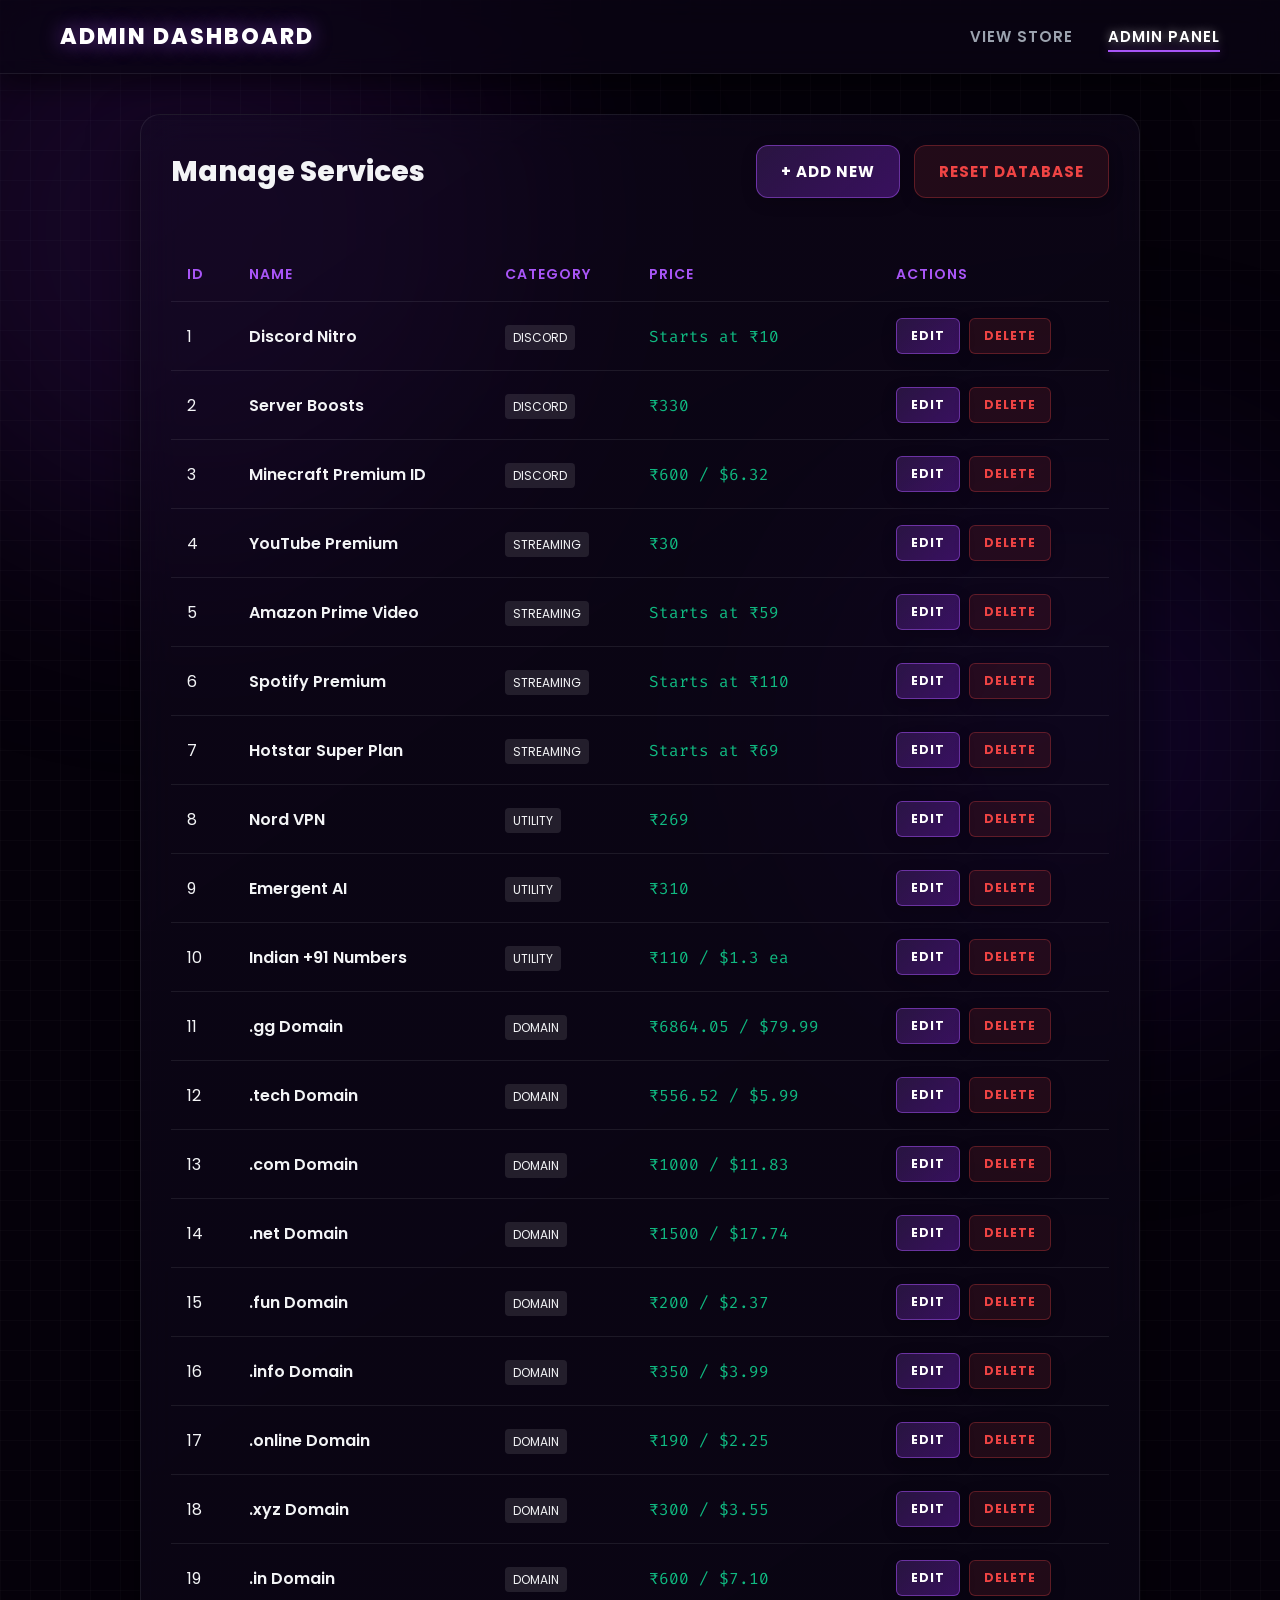
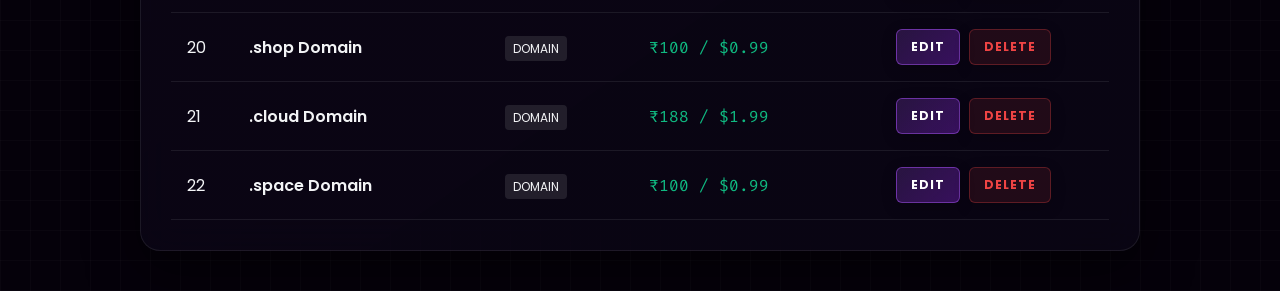
<file: admin.html>
<!DOCTYPE html>
<html lang="en">
<head>
    <meta charset="UTF-8">
    <meta name="viewport" content="width=device-width, initial-scale=1.0">
    <title>Admin Panel | Premium Store</title>
    <link rel="stylesheet" href="style.css">
</head>
<body>
    <div class="bg-orb orb-1"></div>
    <div class="bg-orb orb-2"></div>

    <header>
        <div class="logo">ADMIN DASHBOARD</div>
        <nav>
            <ul>
                <li><a href="index.html">View Store</a></li>
                <li><a href="admin.html" class="active">Admin Panel</a></li>
            </ul>
        </nav>
    </header>

    <div class="admin-container">
        <div class="admin-header">
            <h2>Manage Services</h2>
            <div>
                <button class="btn" style="margin-right: 10px;" onclick="toggleForm()">+ Add New</button>
                <button class="btn btn-danger" onclick="resetDatabase()">Reset Database</button>
            </div>
        </div>

        <!-- Add/Edit Form -->
        <div id="product-form" style="display: none; background: rgba(0,0,0,0.4); padding: 30px; border-radius: 15px; margin-bottom: 30px; border: 1px solid var(--accent-color); box-shadow: 0 0 20px rgba(168, 85, 247, 0.1);">
            <h3 id="form-title" style="margin-bottom: 20px; font-size: 22px;">Add Service</h3>
            <input type="hidden" id="p-id">
            
            <div class="form-group">
                <label>Service Name</label>
                <input type="text" id="p-name" placeholder="e.g. Netflix Premium">
            </div>
            
            <div class="form-group">
                <label>Category</label>
                <select id="p-category">
                    <option value="discord">Discord & Gaming</option>
                    <option value="streaming">Streaming Services</option>
                    <option value="utility">Utilities & Accounts</option>
                    <option value="domain">Web & Server Domains</option>
                </select>
            </div>
            
            <div class="form-group">
                <label>Price Display</label>
                <input type="text" id="p-price" placeholder="e.g. ₹150 / Month">
            </div>
            
            <div class="form-group">
                <label>Features (Comma separated)</label>
                <textarea id="p-features" rows="3" placeholder="4K Ultra HD, 1 Screen, Warranty"></textarea>
            </div>
            
            <div class="form-group">
                <label>Image/Emoji (Paste Discord Link or Emoji)</label>
                <input type="text" id="p-img" placeholder="https://... or 🎬">
            </div>
            
            <button class="btn" style="margin-right: 10px;" onclick="saveProductData()">Save Product</button>
            <button class="btn btn-danger" onclick="toggleForm()">Cancel</button>
        </div>

        <!-- Products Table -->
        <div style="overflow-x: auto;">
            <table>
                <thead>
                    <tr>
                        <th>ID</th>
                        <th>Name</th>
                        <th>Category</th>
                        <th>Price</th>
                        <th>Actions</th>
                    </tr>
                </thead>
                <tbody id="admin-table-body">
                </tbody>
            </table>
        </div>
    </div>

    <script src="app.js"></script>
    <script>
        let products = getProducts();
        const formDiv = document.getElementById('product-form');

        function renderTable() {
            const tbody = document.getElementById('admin-table-body');
            tbody.innerHTML = '';
            products.forEach(p => {
                tbody.innerHTML += `
                    <tr>
                        <td>${p.id}</td>
                        <td style="font-weight: 600;">${p.name}</td>
                        <td><span style="background: rgba(255,255,255,0.1); padding: 4px 8px; border-radius: 4px; font-size: 12px; text-transform: uppercase;">${p.category}</span></td>
                        <td style="font-family: var(--font-mono); color: var(--price-color);">${p.price}</td>
                        <td>
                            <button class="btn btn-small" style="margin-right: 5px;" onclick="editProduct(${p.id})">Edit</button>
                            <button class="btn btn-small btn-danger" onclick="deleteProduct(${p.id})">Delete</button>
                        </td>
                    </tr>
                `;
            });
        }

        function toggleForm() {
            formDiv.style.display = formDiv.style.display === 'none' ? 'block' : 'none';
            if(formDiv.style.display === 'none') resetForm();
        }

        function resetForm() {
            document.getElementById('p-id').value = '';
            document.getElementById('p-name').value = '';
            document.getElementById('p-category').value = 'discord';
            document.getElementById('p-price').value = '';
            document.getElementById('p-features').value = '';
            document.getElementById('p-img').value = '';
            document.getElementById('form-title').innerText = 'Add Service';
        }

        function saveProductData() {
            const idVal = document.getElementById('p-id').value;
            const newProduct = {
                id: idVal ? parseInt(idVal) : Date.now(),
                name: document.getElementById('p-name').value,
                category: document.getElementById('p-category').value,
                price: document.getElementById('p-price').value,
                features: document.getElementById('p-features').value,
                img: document.getElementById('p-img').value || '📦'
            };

            if (idVal) {
                const index = products.findIndex(p => p.id === parseInt(idVal));
                products[index] = newProduct;
            } else {
                products.push(newProduct);
            }

            saveProducts(products);
            renderTable();
            toggleForm();
        }

        function editProduct(id) {
            const p = products.find(prod => prod.id === id);
            document.getElementById('p-id').value = p.id;
            document.getElementById('p-name').value = p.name;
            document.getElementById('p-category').value = p.category;
            document.getElementById('p-price').value = p.price;
            document.getElementById('p-features').value = p.features;
            document.getElementById('p-img').value = p.img;
            
            document.getElementById('form-title').innerText = 'Edit Service';
            formDiv.style.display = 'block';
            window.scrollTo({ top: 0, behavior: 'smooth' });
        }

        function deleteProduct(id) {
            if(confirm('Are you sure you want to delete this service?')) {
                products = products.filter(p => p.id !== id);
                saveProducts(products);
                renderTable();
            }
        }
        
        function resetDatabase() {
            if(confirm('This will restore all default products and domains. Proceed?')) {
                localStorage.removeItem('bm_products');
                products = getProducts();
                renderTable();
            }
        }

        document.addEventListener('DOMContentLoaded', renderTable);
    </script>
</body>
</html>
</file>
<file: style.css>
@import url('https://fonts.googleapis.com/css2?family=Fira+Code:wght@400;600&family=Poppins:wght@300;400;600;800&display=swap');

:root {
    --bg-base: #05010a;
    --bg-surface: rgba(20, 10, 35, 0.45);
    --glass-border: rgba(255, 255, 255, 0.08);
    --glass-highlight: rgba(168, 85, 247, 0.15);
    --text-main: #f3f4f6;
    --text-muted: #9ca3af;
    --accent-color: #a855f7;
    --accent-glow: rgba(168, 85, 247, 0.6);
    --price-color: #10b981; 
    --danger-color: #ef4444;
    --font-heading: 'Poppins', sans-serif;
    --font-mono: 'Fira Code', monospace;
}

* {
    margin: 0;
    padding: 0;
    box-sizing: border-box;
}

body {
    background-color: var(--bg-base);
    color: var(--text-main);
    font-family: var(--font-heading);
    min-height: 100vh;
    position: relative;
    overflow-x: hidden;
    background-image: 
        linear-gradient(rgba(255, 255, 255, 0.02) 1px, transparent 1px),
        linear-gradient(90deg, rgba(255, 255, 255, 0.02) 1px, transparent 1px);
    background-size: 30px 30px;
}

.bg-orb {
    position: fixed;
    border-radius: 50%;
    filter: blur(120px);
    z-index: -1;
    animation: float 10s ease-in-out infinite alternate;
}
.orb-1 { width: 50vw; height: 50vw; background: rgba(120, 40, 200, 0.15); top: -10%; left: -10%; animation-delay: 0s;}
.orb-2 { width: 40vw; height: 40vw; background: rgba(60, 20, 150, 0.2); bottom: -10%; right: -5%; animation-delay: -5s;}

@keyframes float {
    0% { transform: translateY(0px) scale(1); }
    100% { transform: translateY(30px) scale(1.05); }
}

header {
    background: rgba(10, 5, 20, 0.7);
    backdrop-filter: blur(16px);
    -webkit-backdrop-filter: blur(16px);
    padding: 20px 60px;
    display: flex;
    justify-content: space-between;
    align-items: center;
    border-bottom: 1px solid var(--glass-border);
    box-shadow: 0 10px 30px rgba(0, 0, 0, 0.5);
    position: sticky;
    top: 0;
    z-index: 100;
    transition: all 0.3s ease;
}

.logo {
    font-size: 22px;
    font-weight: 800;
    color: #fff;
    text-transform: uppercase;
    letter-spacing: 2px;
    display: flex;
    align-items: center;
    gap: 12px;
    text-shadow: 0 0 20px var(--accent-glow);
}

.logo img { width: 32px; filter: drop-shadow(0 0 8px var(--accent-color)); }

nav ul {
    list-style: none;
    display: flex;
    gap: 35px;
}

nav ul li a {
    color: var(--text-muted);
    text-decoration: none;
    font-size: 15px;
    font-weight: 600;
    letter-spacing: 1px;
    text-transform: uppercase;
    transition: all 0.3s ease;
    position: relative;
}

nav ul li a::after {
    content: '';
    position: absolute;
    width: 0%;
    height: 2px;
    bottom: -5px;
    left: 0;
    background-color: var(--accent-color);
    transition: width 0.3s ease;
    box-shadow: 0 0 10px var(--accent-glow);
}

nav ul li a:hover, nav ul li a.active { color: #fff; text-shadow: 0 0 10px rgba(255, 255, 255, 0.5); }
nav ul li a:hover::after, nav ul li a.active::after { width: 100%; }

.category-title {
    text-align: center;
    font-size: 32px;
    font-weight: 800;
    color: #fff;
    margin: 60px 0 30px 0;
    text-transform: uppercase;
    letter-spacing: 3px;
    position: relative;
    display: inline-block;
    left: 50%;
    transform: translateX(-50%);
    padding-bottom: 15px;
}

.category-title::after {
    content: '';
    position: absolute;
    bottom: 0;
    left: 20%;
    width: 60%;
    height: 3px;
    background: linear-gradient(90deg, transparent, var(--accent-color), transparent);
    border-radius: 5px;
}

.category-subtitle {
    text-align: center; color: var(--text-muted); font-size: 14px; margin-top: -20px; margin-bottom: 40px; font-family: var(--font-mono);
}

.store-container {
    max-width: 1300px; margin: 0 auto; padding: 0 20px 60px 20px;
    display: grid; grid-template-columns: repeat(auto-fit, minmax(320px, 1fr)); gap: 35px;
}

.item-card {
    background: linear-gradient(145deg, var(--bg-surface), rgba(10, 5, 20, 0.8));
    backdrop-filter: blur(20px);
    -webkit-backdrop-filter: blur(20px);
    border: 1px solid var(--glass-border);
    border-top: 1px solid rgba(255, 255, 255, 0.15);
    border-left: 1px solid rgba(255, 255, 255, 0.15);
    border-radius: 20px;
    padding: 30px;
    text-align: left; 
    display: flex;
    flex-direction: column;
    box-shadow: 0 15px 35px rgba(0, 0, 0, 0.4), inset 0 0 20px rgba(168, 85, 247, 0.05);
    transition: all 0.4s cubic-bezier(0.175, 0.885, 0.32, 1.275);
    position: relative;
    overflow: hidden;
    animation: fadeUp 0.8s ease-out backwards;
}

.item-card:nth-child(1) { animation-delay: 0.1s; }
.item-card:nth-child(2) { animation-delay: 0.2s; }
.item-card:nth-child(3) { animation-delay: 0.3s; }
.item-card:nth-child(4) { animation-delay: 0.4s; }

@keyframes fadeUp {
    from { opacity: 0; transform: translateY(40px); }
    to { opacity: 1; transform: translateY(0); }
}

.item-card:hover {
    transform: translateY(-10px) scale(1.02);
    box-shadow: 0 20px 40px rgba(0, 0, 0, 0.6), 0 0 30px var(--glass-highlight);
    border-color: rgba(168, 85, 247, 0.4);
}

.item-card::before {
    content: ''; position: absolute; top: 0; left: -100%;
    width: 50%; height: 100%;
    background: linear-gradient(90deg, transparent, rgba(255,255,255,0.05), transparent);
    transform: skewX(-20deg); transition: 0.5s;
}

.item-card:hover::before { left: 150%; }

.card-header { display: flex; align-items: center; gap: 15px; margin-bottom: 20px; }

.item-img {
    width: 60px; height: 60px;
    background: linear-gradient(135deg, rgba(255,255,255,0.1), rgba(0,0,0,0.5));
    border: 1px solid rgba(255,255,255,0.1); border-radius: 14px;
    display: flex; align-items: center; justify-content: center;
    font-size: 32px; box-shadow: 0 5px 15px rgba(0,0,0,0.5); flex-shrink: 0;
}
.item-img img { width: 35px; height: 35px; object-fit: contain; }

.item-card h3 { font-size: 22px; color: #fff; font-weight: 700; line-height: 1.2; }

.features-list { list-style: none; margin: 10px 0 20px 0; font-size: 14px; color: var(--text-muted); flex-grow: 1; }
.features-list li { margin-bottom: 8px; display: flex; align-items: flex-start; gap: 8px; }
.features-list li::before { content: '→'; color: var(--accent-color); font-family: var(--font-mono); font-weight: bold; }

.price-container { 
    margin: 10px 0 20px 0; font-size: 24px; color: var(--price-color); 
    font-weight: 800; font-family: var(--font-mono);
    text-shadow: 0 0 15px rgba(16, 185, 129, 0.3);
}

.btn {
    background: linear-gradient(135deg, rgba(168, 85, 247, 0.2), rgba(126, 34, 206, 0.4));
    color: #fff; border: 1px solid rgba(168, 85, 247, 0.5);
    padding: 14px 24px; font-size: 15px; font-weight: 700;
    cursor: pointer; border-radius: 12px; transition: all 0.3s ease;
    text-transform: uppercase; letter-spacing: 1px; font-family: var(--font-heading);
    box-shadow: 0 4px 15px rgba(0,0,0,0.2); position: relative; overflow: hidden;
}

.btn:hover {
    background: linear-gradient(135deg, rgba(168, 85, 247, 0.6), rgba(126, 34, 206, 0.8));
    border-color: var(--accent-color); box-shadow: 0 0 20px var(--accent-glow); transform: translateY(-2px);
}

.admin-container {
    max-width: 1000px; margin: 40px auto; padding: 30px;
    background: linear-gradient(145deg, var(--bg-surface), rgba(10, 5, 20, 0.9));
    backdrop-filter: blur(20px); border: 1px solid var(--glass-border); 
    border-radius: 20px; box-shadow: 0 20px 50px rgba(0,0,0,0.5);
}
.admin-header { display: flex; justify-content: space-between; align-items: center; margin-bottom: 30px; }
.admin-header h2 { font-weight: 800; font-size: 28px; }

.form-group { margin-bottom: 20px; }
.form-group label { display: block; margin-bottom: 8px; color: var(--text-muted); font-weight: 600; font-size: 14px; text-transform: uppercase; letter-spacing: 1px;}
.form-group input, .form-group select, .form-group textarea {
    width: 100%; padding: 14px; border-radius: 10px;
    background: rgba(0,0,0,0.3); border: 1px solid rgba(255,255,255,0.1);
    color: white; font-family: var(--font-heading); font-size: 15px; transition: border 0.3s;
}
.form-group input:focus, .form-group select:focus, .form-group textarea:focus {
    outline: none; border-color: var(--accent-color); box-shadow: 0 0 10px var(--glass-highlight);
}

table { width: 100%; border-collapse: separate; border-spacing: 0; margin-top: 20px; }
th, td { padding: 16px; text-align: left; border-bottom: 1px solid var(--glass-border); }
th { color: var(--accent-color); font-weight: 600; text-transform: uppercase; letter-spacing: 1px; font-size: 14px;}
tr:hover td { background: rgba(255,255,255,0.02); }

.btn-small { padding: 8px 14px; font-size: 12px; border-radius: 6px; }
.btn-danger { background: rgba(239, 68, 68, 0.1); color: var(--danger-color); border-color: rgba(239, 68, 68, 0.3); }
.btn-danger:hover { background: var(--danger-color); color: #fff; border-color: var(--danger-color); box-shadow: 0 0 15px rgba(239, 68, 68, 0.4); }

footer {
    text-align: center; padding: 40px; border-top: 1px solid var(--glass-border); 
    color: var(--text-muted); margin-top: 50px; background: rgba(0,0,0,0.5); backdrop-filter: blur(10px);
}
</file>
